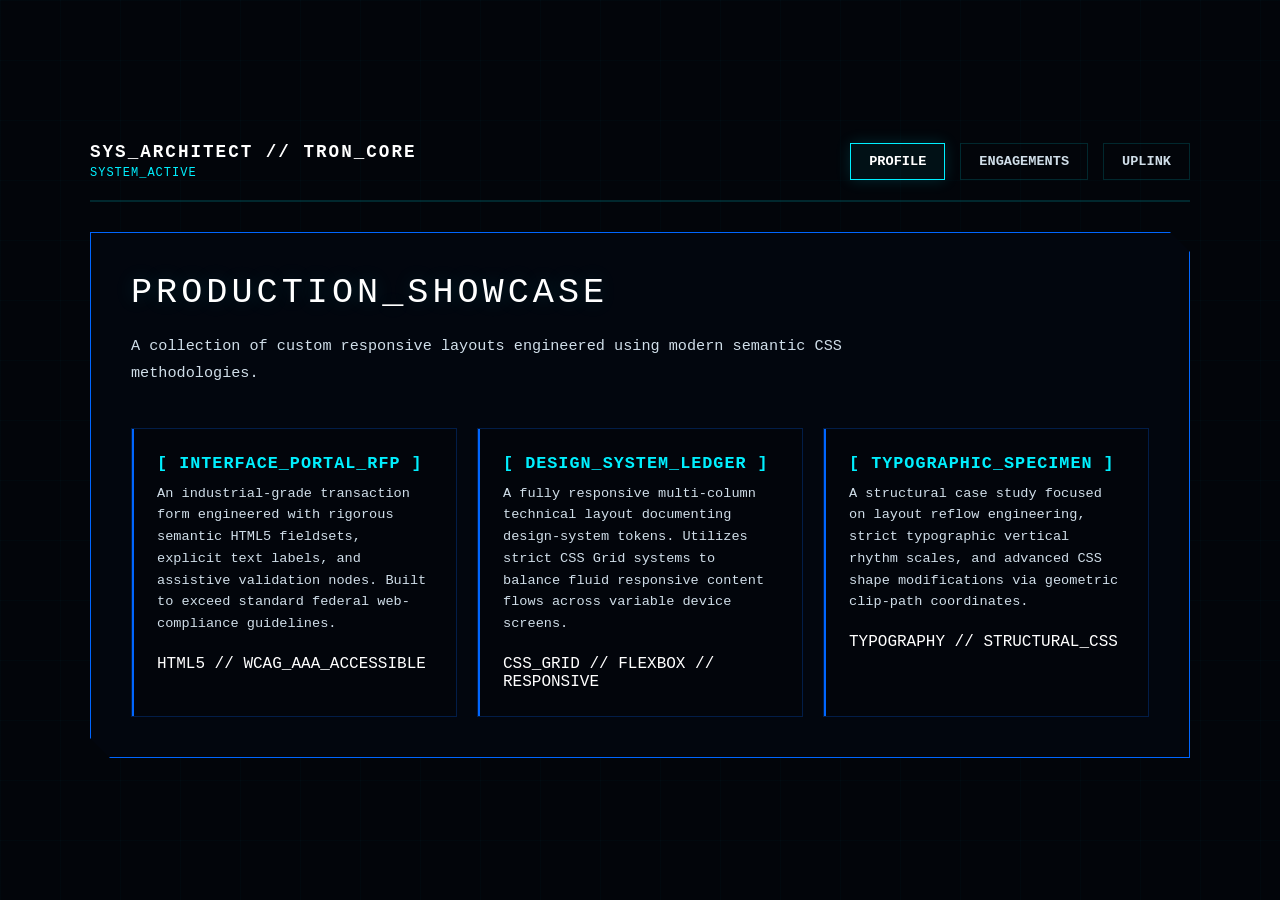
<file: engagements.html>
<!DOCTYPE html>
<html lang="en">

  <head>
    <meta charset="UTF-8">
    <meta name="viewport" content="width=device-width, initial-scale=1.0">
    <title>Systems Architect // Project Engagements</title>
    <link rel="stylesheet" href="style.css">
  </head>

  <body>

    <div class="vector-grid-overlay"></div>

    <div class="app-viewport">
      <header class="app-header">
        <div class="brand-signature">
          <span class="system-id">SYS_ARCHITECT // TRON_CORE</span>
          <span class="status-indicator">SYSTEM_ACTIVE</span>
        </div>

        <nav aria-label="Main Portfolio Navigation" class="nav-container">
          <!-- 1. The invisible checkbox that holds our open/closed state -->
          <input type="checkbox" id="menu-toggle" class="menu-checkbox">

          <!-- 2. The visible button label for mobile users -->
          <label for="menu-toggle" class="menu-button" aria-hidden="true">
            <span class="burger-line"></span>
            <span class="burger-line"></span>
            <span class="burger-line"></span>
          </label>

          <!-- 3. The actual navigation list -->
          <ul class="app-nav">
            <li><a href="index.html" class="nav-link active">PROFILE</a></li>
            <li><a href="engagements.html" class="nav-link">ENGAGEMENTS</a></li>
            <li><a href="uplink.html" class="nav-link">UPLINK</a></li>
          </ul>
        </nav>
      </header>

      <main class="display-deck">
        <h1 class="content-title">PRODUCTION_SHOWCASE</h1>
        <p class="summary-text">A collection of custom responsive layouts engineered using modern semantic CSS
          methodologies.</p>

        <div class="matrix-grid">
          <!-- PROJECT 1 CARD -->
          <section class="matrix-card" aria-labelledby="proj-rfp">
            <div class="card-border-glow"></div>
            <h2 id="proj-rfp">[ INTERFACE_PORTAL_RFP ]</h2>
            <p class="project-desc">
              An industrial-grade transaction form engineered with rigorous semantic HTML5 fieldsets, explicit text
              labels, and
              assistive validation nodes. Built to exceed standard federal web-compliance guidelines.
            </p>
            <span class="card-tag">HTML5 // WCAG_AAA_ACCESSIBLE</span>
          </section>

          <!-- PROJECT 2 CARD -->
          <section class="matrix-card" aria-labelledby="proj-doc">
            <div class="card-border-glow"></div>
            <h2 id="proj-doc">[ DESIGN_SYSTEM_LEDGER ]</h2>
            <p class="project-desc">
              A fully responsive multi-column technical layout documenting design-system tokens. Utilizes strict CSS
              Grid systems
              to balance fluid responsive content flows across variable device screens.
            </p>
            <span class="card-tag">CSS_GRID // FLEXBOX // RESPONSIVE</span>
          </section>

          <!-- PROJECT 3 CARD -->
          <section class="matrix-card" aria-labelledby="proj-specimen">
            <div class="card-border-glow"></div>
            <h2 id="proj-specimen">[ TYPOGRAPHIC_SPECIMEN ]</h2>
            <p class="project-desc">
              A structural case study focused on layout reflow engineering, strict typographic vertical rhythm scales,
              and
              advanced CSS shape modifications via geometric clip-path coordinates.
            </p>
            <span class="card-tag">TYPOGRAPHY // STRUCTURAL_CSS</span>
          </section>
        </div>
      </main>
    </div>

  </body>

</html>
</file>
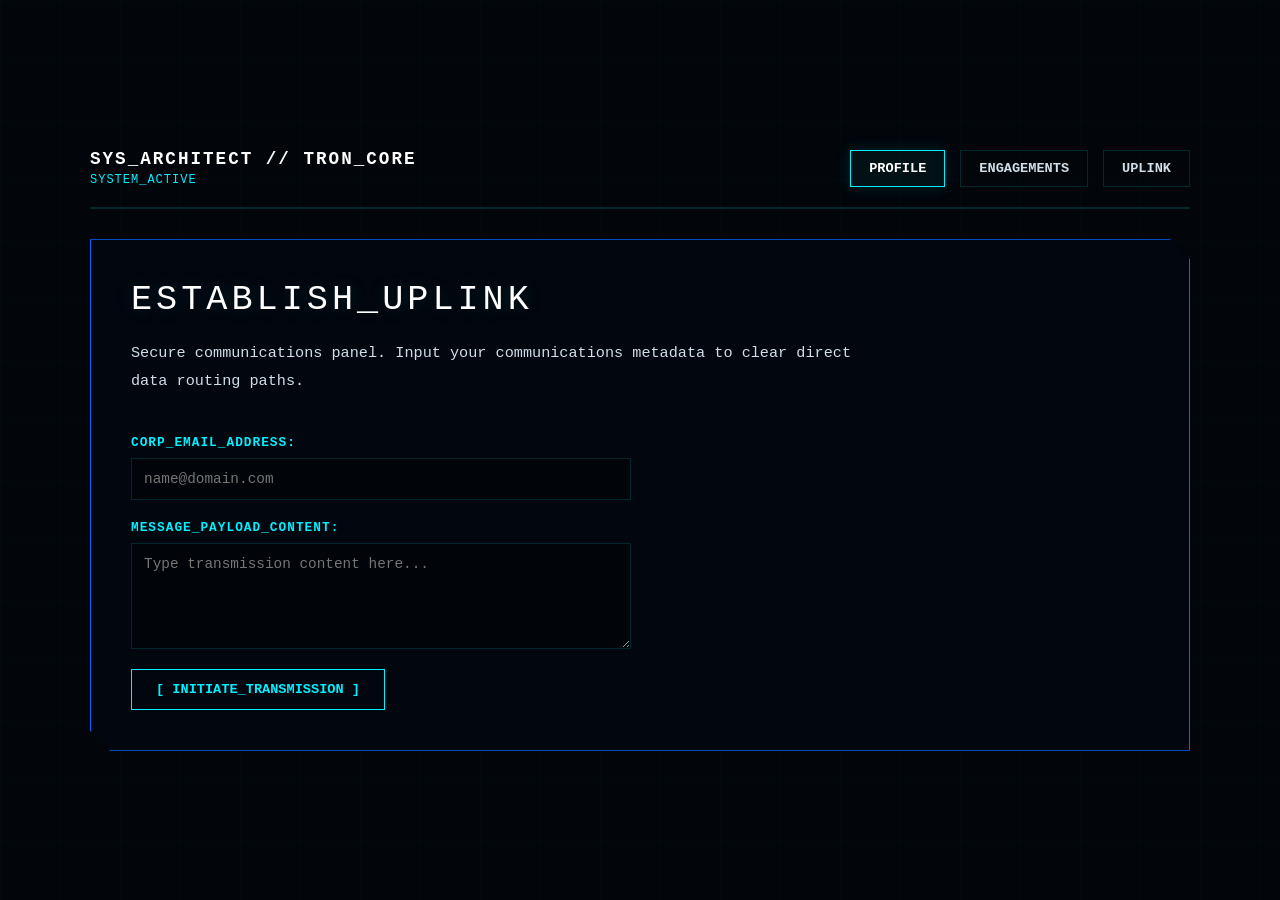
<file: uplink.html>
<!DOCTYPE html>
<html lang="en">

  <head>
    <meta charset="UTF-8">
    <meta name="viewport" content="width=device-width, initial-scale=1.0">
    <title>Systems Architect // Establish Uplink</title>
    <link rel="stylesheet" href="style.css">
  </head>

  <body>

    <div class="vector-grid-overlay"></div>

    <div class="app-viewport">
      <header class="app-header">
        <div class="brand-signature">
          <span class="system-id">SYS_ARCHITECT // TRON_CORE</span>
          <span class="status-indicator">SYSTEM_ACTIVE</span>
        </div>

        <nav aria-label="Main Portfolio Navigation" class="nav-container">
          <!-- 1. The invisible checkbox that holds our open/closed state -->
          <input type="checkbox" id="menu-toggle" class="menu-checkbox">

          <!-- 2. The visible button label for mobile users -->
          <label for="menu-toggle" class="menu-button" aria-hidden="true">
            <span class="burger-line"></span>
            <span class="burger-line"></span>
            <span class="burger-line"></span>
          </label>

          <!-- 3. The actual navigation list -->
          <ul class="app-nav">
            <li><a href="index.html" class="nav-link active">PROFILE</a></li>
            <li><a href="engagements.html" class="nav-link">ENGAGEMENTS</a></li>
            <li><a href="uplink.html" class="nav-link">UPLINK</a></li>
          </ul>
        </nav>
      </header>

      <main class="display-deck">
        <h1 class="content-title">ESTABLISH_UPLINK</h1>
        <p class="summary-text">Secure communications panel. Input your communications metadata to clear direct data
          routing paths.</p>

        <!-- Accessible Semantic HTML Form Element -->
        <form action="#" method="POST">
          <div class="form-group">
            <label for="user-email" class="form-label">CORP_EMAIL_ADDRESS:</label>
            <input type="email" id="user-email" name="email" class="tron-field" required
              placeholder="name@domain.com" />
          </div>

          <div class="form-group">
            <label for="user-message" class="form-label">MESSAGE_PAYLOAD_CONTENT:</label>
            <textarea id="user-message" name="message" class="tron-field" rows="5" required
              placeholder="Type transmission content here..."></textarea>
          </div>

          <button type="submit" class="tron-btn">[ INITIATE_TRANSMISSION ]</button>
        </form>
      </main>
    </div>

  </body>

</html>
</file>
<file: style.css>
/* --- ACCESSIBLE TRON DESIGN SYSTEM --- */
:root {
  --bg-void: #02050a;
  --tron-cyan: #00f0ff;
  --tron-dark-cyan: rgba(0, 240, 255, 0.15);
  --tron-blue: #0066ff;
  --text-primary: #ffffff;
  --text-muted: #d0dee9;
  /* Lightened significantly to pass WCAG color contrast accessibility scales */
  --font-mono: 'Courier New', Courier, monospace;
}

/* --- DOCUMENT RESET & BASE FOUNDATIONS --- */
* {
  box-sizing: border-box;
  margin: 0;
  padding: 0;
}

body {
  background-color: var(--bg-void);
  color: var(--text-primary);
  font-family: var(--font-mono);
  min-height: 100vh;
  display: flex;
  justify-content: center;
  align-items: center;
  overflow-x: hidden;
  padding: 20px;
}

/* --- THE PERFORMANCE CSS VECTOR GRID --- */
.vector-grid-overlay {
  position: fixed;
  top: 0;
  left: 0;
  width: 100vw;
  height: 100vh;
  background-image:
    linear-gradient(to right, rgba(0, 240, 255, 0.02) 1px, transparent 1px),
    linear-gradient(to bottom, rgba(0, 240, 255, 0.02) 1px, transparent 1px);
  background-size: 60px 60px;
  z-index: -1;
  /* Placed safely behind all interactive text components */
  pointer-events: none;
}

/* --- LAYOUT HUD WRAPPER --- */
.app-viewport {
  width: 100%;
  max-width: 1100px;
  display: flex;
  flex-direction: column;
  gap: 30px;
}

/* --- ACCESSIBILITY HIGHLIGHT (KEYBOARD NAVIGATION) --- */
/* Ensures sight-impaired or keyboard-only navigators clearly see where their active cursor is focused */
a:focus-visible,
button:focus-visible,
input:focus-visible,
textarea:focus-visible {
  outline: 3px solid var(--tron-cyan);
  outline-offset: 4px;
}

/* --- RESPONSIVE PREMIUM HEADER & NAVIGATION --- */
.app-header {
  display: flex;
  flex-direction: row;
  justify-content: space-between;
  align-items: center;
  flex-wrap: wrap;
  gap: 20px;
  border-bottom: 2px solid var(--tron-dark-cyan);
  padding-bottom: 20px;
}

.brand-signature {
  display: flex;
  flex-direction: column;
  gap: 4px;
}

.system-id {
  font-size: 1.1rem;
  font-weight: bold;
  letter-spacing: 2px;
}

.status-indicator {
  font-size: 0.75rem;
  color: var(--tron-cyan);
  letter-spacing: 1px;
}

.app-nav {
  display: flex;
  gap: 15px;
  flex-wrap: wrap;
  list-style: none;
  /* Semantic nav lists reset */
}

.nav-link {
  display: inline-block;
  background: transparent;
  border: 1px solid var(--tron-dark-cyan);
  color: var(--text-muted);
  font-size: 0.85rem;
  font-weight: bold;
  padding: 10px 18px;
  text-decoration: none;
  /* Removes standard browser links underline style */
  transition: all 0.2s ease;
}

.nav-link:hover,
.nav-link.active {
  color: var(--text-primary);
  border-color: var(--tron-cyan);
  background: rgba(0, 240, 255, 0.05);
  box-shadow: 0 0 15px rgba(0, 240, 255, 0.15);
}

/* --- PREMIUM TRON MAIN DISPLAY BOX --- */
.display-deck {
  background: rgba(3, 7, 15, 0.95);
  border: 1px solid var(--tron-blue);
  padding: 40px;
  min-height: 480px;
  clip-path: polygon(0 0, calc(100% - 20px) 0, 100% 20px, 100% 100%, 20px 100%, 0 calc(100% - 20px));
  box-shadow: 0 20px 50px rgba(0, 0, 0, 0.6);
}

.content-title {
  font-size: 2.2rem;
  font-weight: 300;
  letter-spacing: 4px;
  margin-bottom: 20px;
  text-shadow: 0 0 20px rgba(0, 240, 255, 0.15);
}

.summary-text {
  font-size: 0.95rem;
  color: var(--text-muted);
  line-height: 1.8;
  max-width: 750px;
  margin-bottom: 40px;
}

/* --- RESPONSIVE ADAPTIVE CARD GRID --- */
.matrix-grid {
  display: grid;
  grid-template-columns: repeat(auto-fit, minmax(280px, 1fr));
  gap: 20px;
}

.matrix-card {
  position: relative;
  border: 1px solid rgba(0, 102, 255, 0.25);
  background: rgba(2, 4, 8, 0.5);
  padding: 25px;
}

.card-border-glow {
  position: absolute;
  top: 0;
  left: 0;
  width: 2px;
  height: 100%;
  background: var(--tron-blue);
}

.matrix-card h2 {
  /* Shifted down to h2 markup layout tree for accurate document hierarchy outline */
  font-size: 1.05rem;
  letter-spacing: 1px;
  margin-bottom: 10px;
  color: var(--tron-cyan);
}

.matrix-card p {
  font-size: 0.85rem;
  color: var(--text-muted);
  line-height: 1.6;
}

/* --- ACCESSIBLE STYLED ACCENT FORMS COMPONENTS --- */
.form-group {
  display: flex;
  flex-direction: column;
  gap: 8px;
  margin-bottom: 20px;
  max-width: 500px;
}

.form-label {
  font-size: 0.8rem;
  color: var(--tron-cyan);
  font-weight: bold;
  letter-spacing: 1px;
}

.tron-field {
  background: rgba(2, 4, 8, 0.8);
  border: 1px solid var(--tron-dark-cyan);
  padding: 12px;
  color: #fff;
  font-family: inherit;
  font-size: 0.9rem;
  outline: none;
  width: 100%;
}

.tron-field:focus {
  border-color: var(--tron-cyan);
}

.tron-btn {
  background: transparent;
  border: 1px solid var(--tron-cyan);
  color: var(--tron-cyan);
  padding: 12px 24px;
  font-family: inherit;
  font-weight: bold;
  cursor: pointer;
  font-size: 0.85rem;
  transition: all 0.2s;
}

.tron-btn:hover {
  background: rgba(0, 240, 255, 0.1);
}

/* --- MOBILE RESPONSIVE TUNING OVERRIDES --- */
@media (max-width: 768px) {
  body {
    padding: 15px;
  }

  .app-header {
    flex-direction: column;
    align-items: flex-start;
  }

  .display-deck {
    padding: 25px;
  }

  .content-title {
    font-size: 1.7rem;
  }
}

/* Hide the checkbox entirely from the screen */
.menu-checkbox {
  position: absolute;
  opacity: 0;
  pointer-events: none;
}

/* Hide the hamburger icon on Desktop by default */
.menu-button {
  display: none;
  flex-direction: column;
  gap: 5px;
  cursor: pointer;
  padding: 10px;
}

.burger-line {
  width: 25px;
  height: 2px;
  background-color: var(--tron-cyan);
  transition: transform 0.3s ease;
}

/* --- MOBILE BREAKPOINT CHANGES --- */
@media (max-width: 768px) {
  .menu-button {
    display: flex;
    /* Show the burger icon on mobile screens */
    z-index: 100;
  }

  .app-nav {
    position: fixed;
    top: 0;
    right: -100%;
    /* Hides the menu completely off-screen to the right */
    width: 250px;
    height: 100vh;
    background-color: rgba(4, 8, 16, 0.98);
    border-left: 2px solid var(--tron-cyan);
    flex-direction: column;
    padding: 80px 20px 20px 20px;
    gap: 20px;
    transition: right 0.3s cubic-bezier(0.16, 1, 0.3, 1);
    /* Creates a slick sci-fi slide animation */
    z-index: 90;
  }

  /* THE CSS MAGIC: When the invisible checkbox is checked... */
  /* Find its sibling (.app-nav) and change its right position to 0! */
  .menu-checkbox:checked~.app-nav {
    right: 0;
  }
}

.project-desc {
  margin-top: 10px;
  margin-bottom: 20px;
  font-size: 0.85rem;
  line-height: 1.7;
  /* Ensures clean line tracking that passes cognitive accessibility needs */
  color: var(--text-muted);
}
</file>
